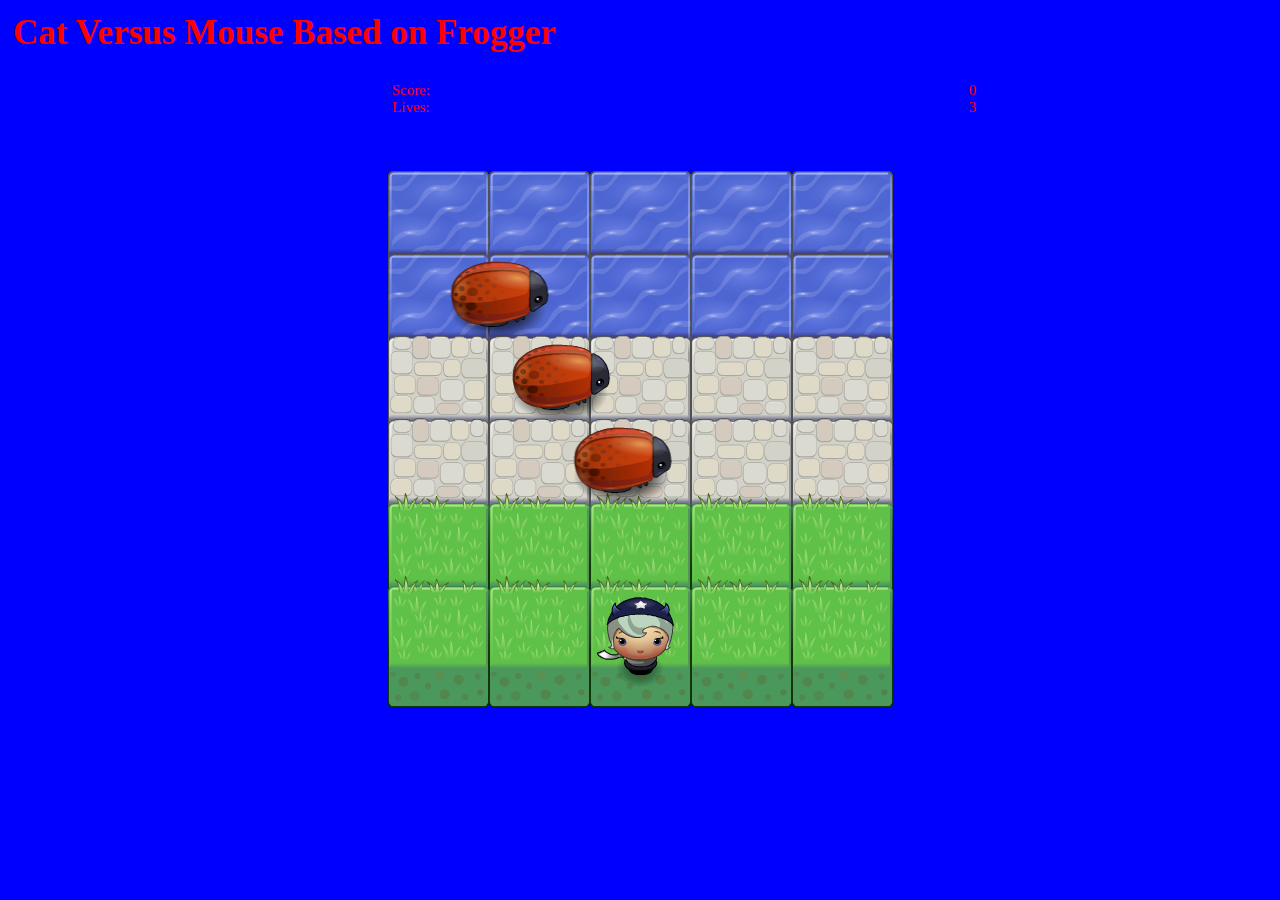
<file: Basic Arcade Game/index.html>
<!DOCTYPE html>
<html>

<head>
    <meta charset="UTF-8">
    <title>Effective JavaScript: Cat VS Mouse *original cat and mouse game*</title>
    <link rel="stylesheet" href="css/style.css">
    <link rel="stylesheet" media="screen" href="https://fontlibrary.org/face/press-start-2p" type="text/css"/>
</head>

<body>
    <div class="grid">
        <header class="row">
            <div class="col-12 text-center">
                <h1>Cat Versus Mouse Based on Frogger</h1>
                <h2 id="myResultDivId"> </h2>
            </div>
        </header>
        <div class="row">
            <div class="col-3">
                <p>Score: </p>
            </div>
            <div class="col-1">
                <p id="myScoreDivId">0</p>
            </div>
            <div class="col-3">
                <p>Lives: </p>
            </div>
            <div class="col-1">
                <p id="myLivesDivId">3</p>
            </div>
          </div>
    </div>
    <script src="js/resources.js"></script>
    <script src="js/app.js"></script>
    <script src="js/engine.js"></script>
</body>

</html>
</file>
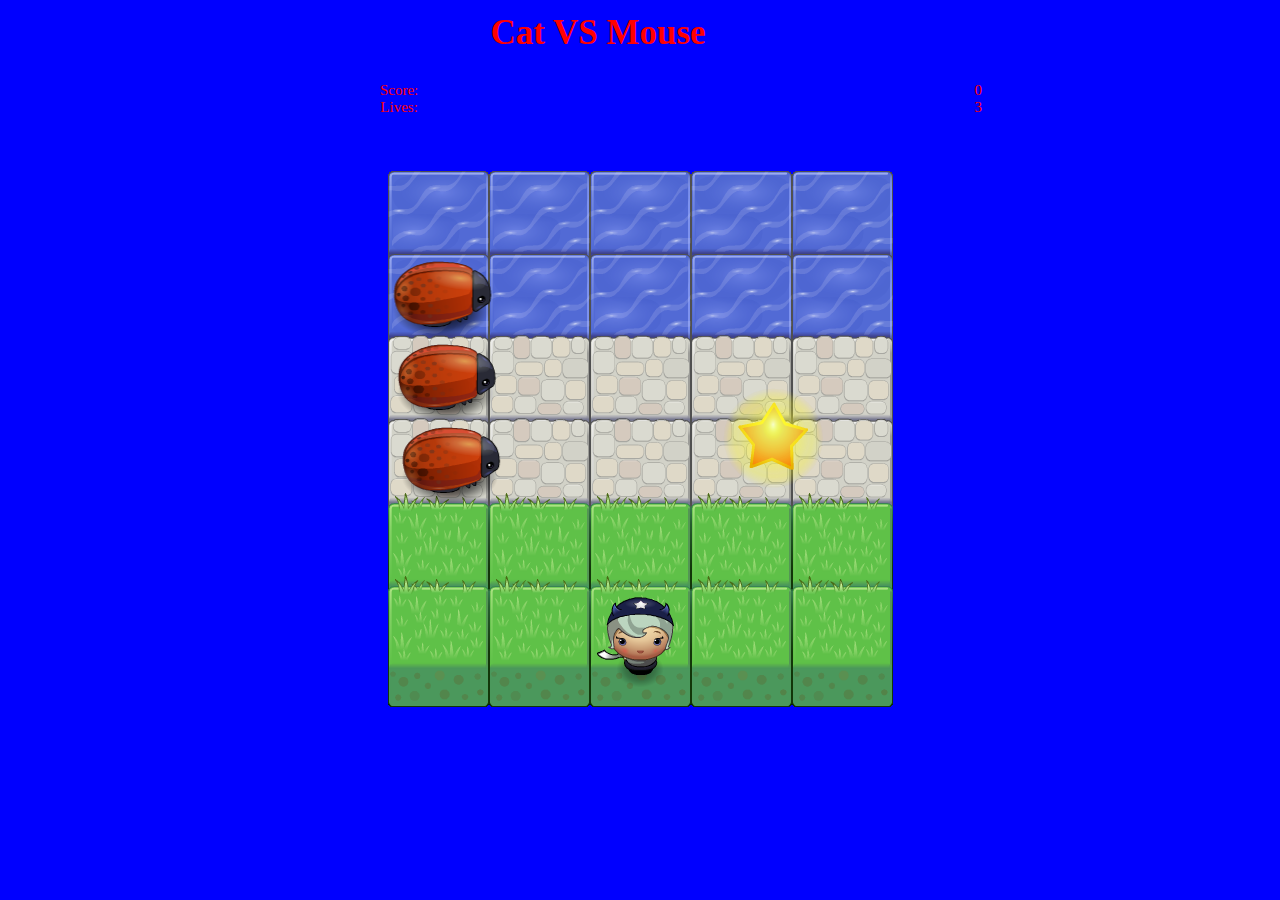
<file: Revision8AcradeGame/index.html>
<!DOCTYPE html>
<html>

<head>
    <meta charset="UTF-8">
    <title>Effective JavaScript: Cat VS Mouse *original cat and mouse game*</title>
    <link rel="stylesheet" href="css/style.css">
    <link rel="stylesheet" media="screen" href="https://fontlibrary.org/face/press-start-2p" type="text/css"/>
</head>

<body>
    <div class="grid">
        <header class="row">
            <div class="col-12 text-center">
                <h1>Cat VS Mouse</h1>
                <h2 id="myResultDivId"> </h2>
            </div>
        </header>
        <div class="row">
            <div class="col-3">
                <p>Score: </p>
            </div>
            <div class="col-1">
                <p id="myScoreDivId">0</p>
            </div>
            <div class="col-3">
                <p>Lives: </p>
            </div>
            <div class="col-1">
                <p id="myLivesDivId">3</p>
            </div>
          </div>
    </div>
    <script src="js/resources.js"></script>
    <script src="js/app.js"></script>
    <script src="js/engine.js"></script>
</body>

</html>
</file>
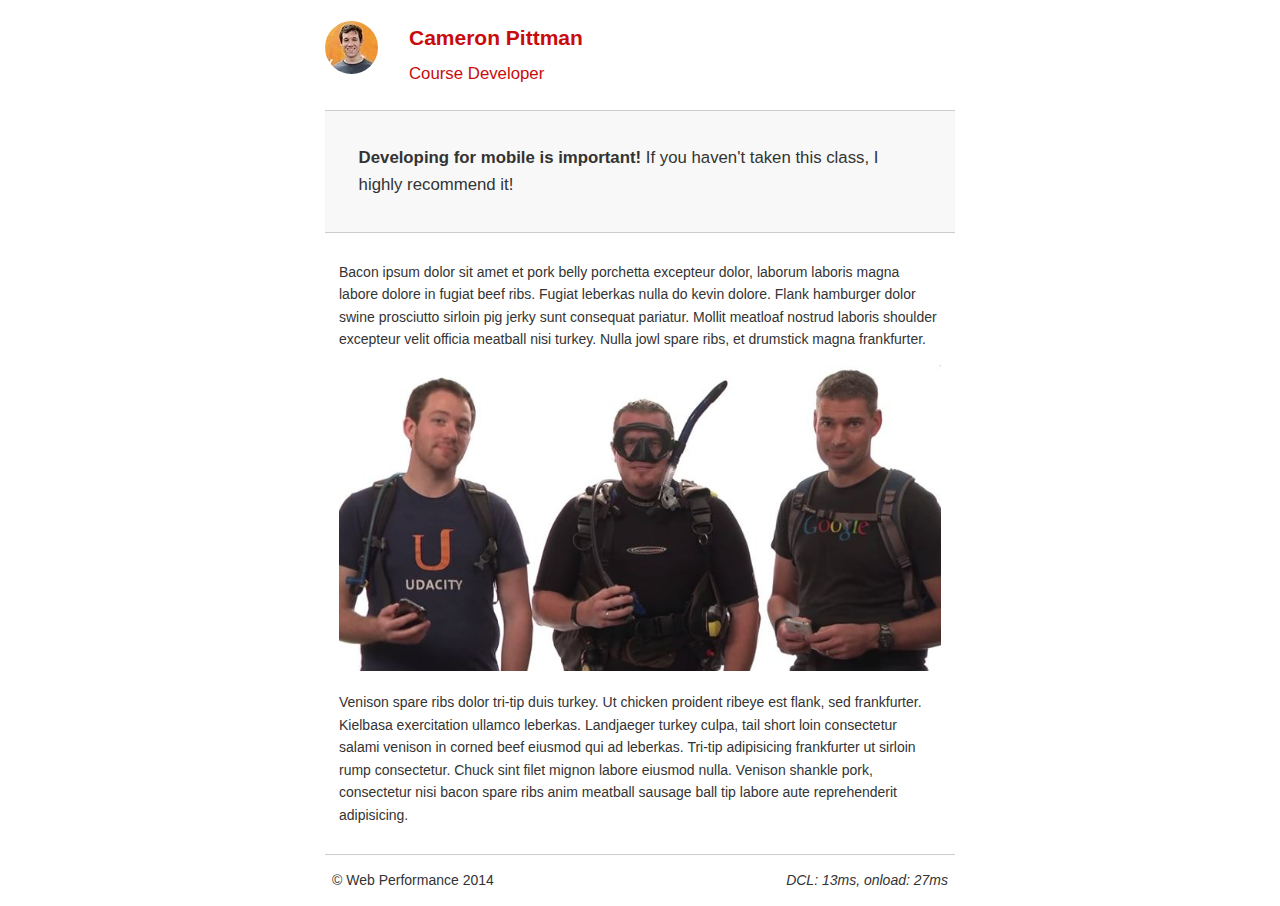
<file: Henry Website Optimization/project-mobile.html>
<!DOCTYPE html>
<html lang="en">
  <head>
    <meta charset="utf-8">
    <meta name="viewport" content="width=device-width, initial-scale=1">
    <meta name="description" content=" FILL ME IN ">
    <meta name="author" content=" FILL ME IN ">
    <title>Cameron Pitman: Portfolio</title>

    <link href="css/style.css" rel="stylesheet">
    <!-- Added media print to print.css in all html files -->
    <link href="css/print.css" rel="stylesheet" media="print">

    <script>
      (function(w,g){w['GoogleAnalyticsObject']=g;
      w[g]=w[g]||function(){(w[g].q=w[g].q||[]).push(arguments)};w[g].l=1*new Date();})(window,'ga');
      ga('create', 'UA-XXXX-Y');
      ga('send', 'pageview');
    </script>
    <!-- *Added async property to google analytics* -->
    <script async src="http://www.google-analytics.com/analytics.js"></script>
    <script async src="js/perfmatters.js"></script>
  </head>

  <body>
    <header>
      <a href="/"><img src="img/profilepic.jpg"></a>
      <p>Cameron Pittman<br><span>Course Developer</span></p>
    </header>

    <div class="container">
      <div class="hero">
        <strong>Developing for mobile is important!</strong> If you haven't taken this class, I highly recommend it!
      </div>

      <div class="content">

        <p>Bacon ipsum dolor sit amet et pork belly porchetta excepteur dolor, laborum laboris magna labore dolore in fugiat beef ribs. Fugiat leberkas nulla do kevin dolore. Flank hamburger dolor swine prosciutto sirloin pig jerky sunt consequat pariatur. Mollit meatloaf nostrud laboris shoulder excepteur velit officia meatball nisi turkey. Nulla jowl spare ribs, et drumstick magna frankfurter.</p>

        <img src="img/mobilewebdev.jpg">

        <p>Venison spare ribs dolor tri-tip duis turkey. Ut chicken proident ribeye est flank, sed frankfurter. Kielbasa exercitation ullamco leberkas. Landjaeger turkey culpa, tail short loin consectetur salami venison in corned beef eiusmod qui ad leberkas. Tri-tip adipisicing frankfurter ut sirloin rump consectetur. Chuck sint filet mignon labore eiusmod nulla. Venison shankle pork, consectetur nisi bacon spare ribs anim meatball sausage ball tip labore aute reprehenderit adipisicing.</p>

    </div>

    <footer>
      <p>&copy; Web Performance 2014 <span id="crp-stats"></span></p>
    </footer>
  </body>
</html>
</file>
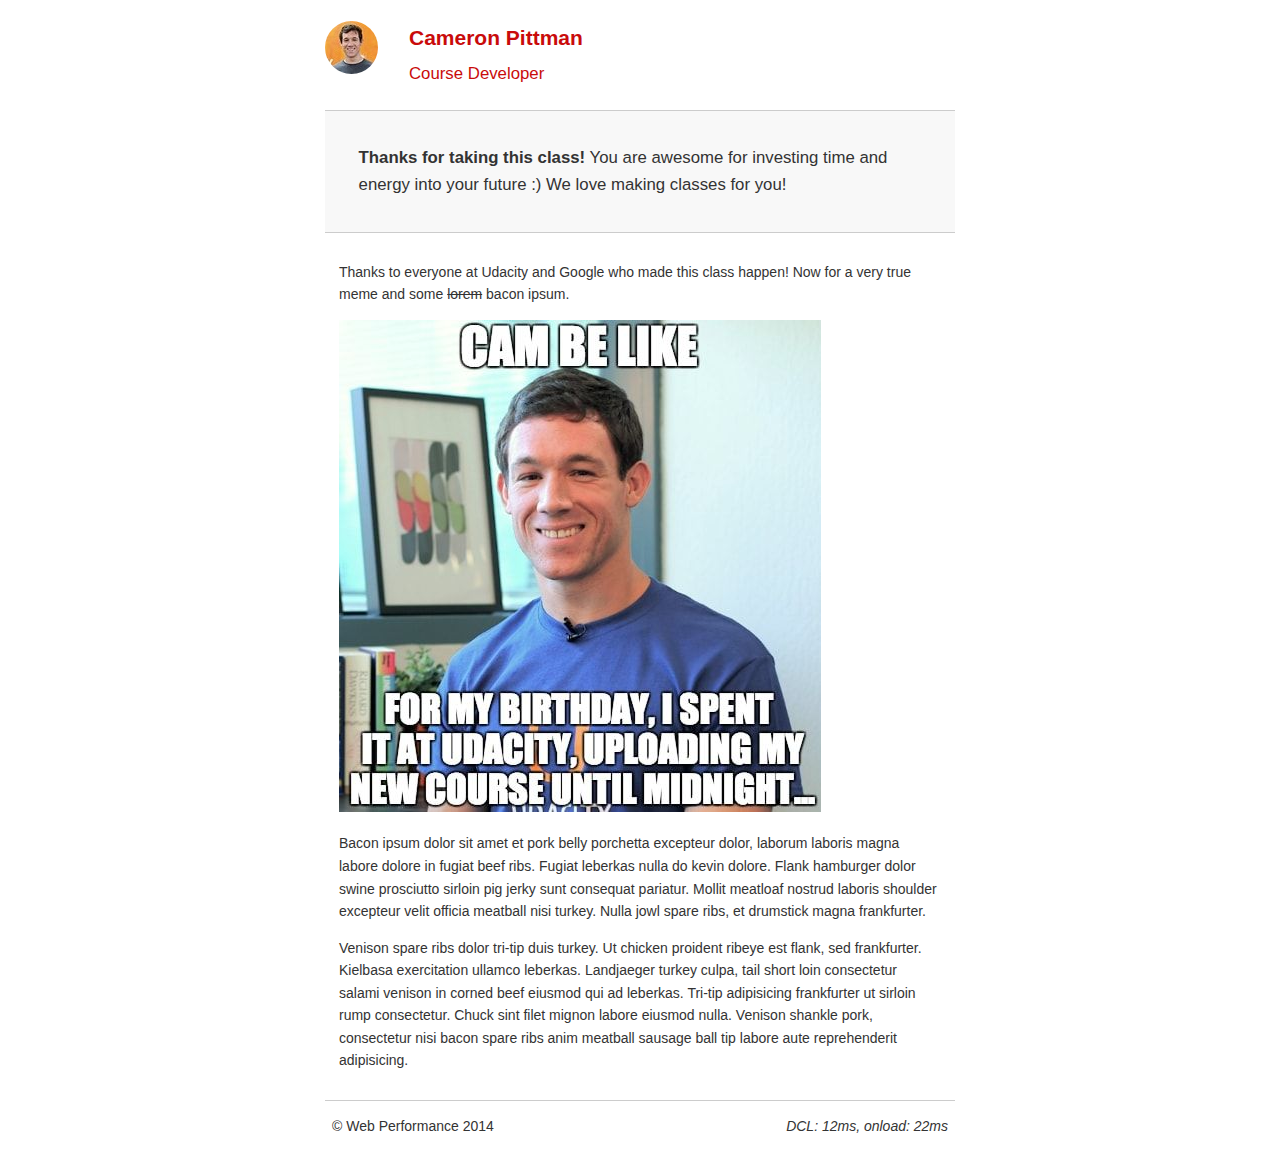
<file: Henry Website Optimization/project-webperf.html>
<!DOCTYPE html>
<html lang="en">
  <head>
    <meta charset="utf-8">
    <meta name="viewport" content="width=device-width, initial-scale=1">
    <meta name="description" content=" FILL ME IN ">
    <meta name="author" content=" FILL ME IN ">
    <title>Cameron Pittman: Portfolio</title>

    <link href="css/style.css" rel="stylesheet">
    <!-- Added media print to print.css in all html files -->
    <link href="css/print.css" rel="stylesheet" media="print">

    <script>
      (function(w,g){w['GoogleAnalyticsObject']=g;
      w[g]=w[g]||function(){(w[g].q=w[g].q||[]).push(arguments)};w[g].l=1*new Date();})(window,'ga');
      ga('create', 'UA-XXXX-Y');
      ga('send', 'pageview');
    </script>
    <!-- *Added async property to google analytics* -->
    <script async src="http://www.google-analytics.com/analytics.js"></script>
    <script async src="js/perfmatters.js"></script>
  </head>

  <body>
    <header>
      <a href="/"><img src="img/profilepic.jpg"></a>
      <p>Cameron Pittman<br><span>Course Developer</span></p>
    </header>

    <div class="container">
      <div class="hero">
        <strong>Thanks for taking this class!</strong> You are awesome for investing time and energy into your future :) We love making classes for you!
      </div>

      <div class="content">

        <p>Thanks to everyone at Udacity and Google who made this class happen! Now for a very true meme and some <strike>lorem</strike> bacon ipsum.</p>

        <img src="img/cam_be_like.jpg">

        <p>Bacon ipsum dolor sit amet et pork belly porchetta excepteur dolor, laborum laboris magna labore dolore in fugiat beef ribs. Fugiat leberkas nulla do kevin dolore. Flank hamburger dolor swine prosciutto sirloin pig jerky sunt consequat pariatur. Mollit meatloaf nostrud laboris shoulder excepteur velit officia meatball nisi turkey. Nulla jowl spare ribs, et drumstick magna frankfurter.</p>

        <p>Venison spare ribs dolor tri-tip duis turkey. Ut chicken proident ribeye est flank, sed frankfurter. Kielbasa exercitation ullamco leberkas. Landjaeger turkey culpa, tail short loin consectetur salami venison in corned beef eiusmod qui ad leberkas. Tri-tip adipisicing frankfurter ut sirloin rump consectetur. Chuck sint filet mignon labore eiusmod nulla. Venison shankle pork, consectetur nisi bacon spare ribs anim meatball sausage ball tip labore aute reprehenderit adipisicing.</p>

    </div>

    <footer>
      <p>&copy; Web Performance 2014 <span id="crp-stats"></span></p>
    </footer>
  </body>
</html>
</file>
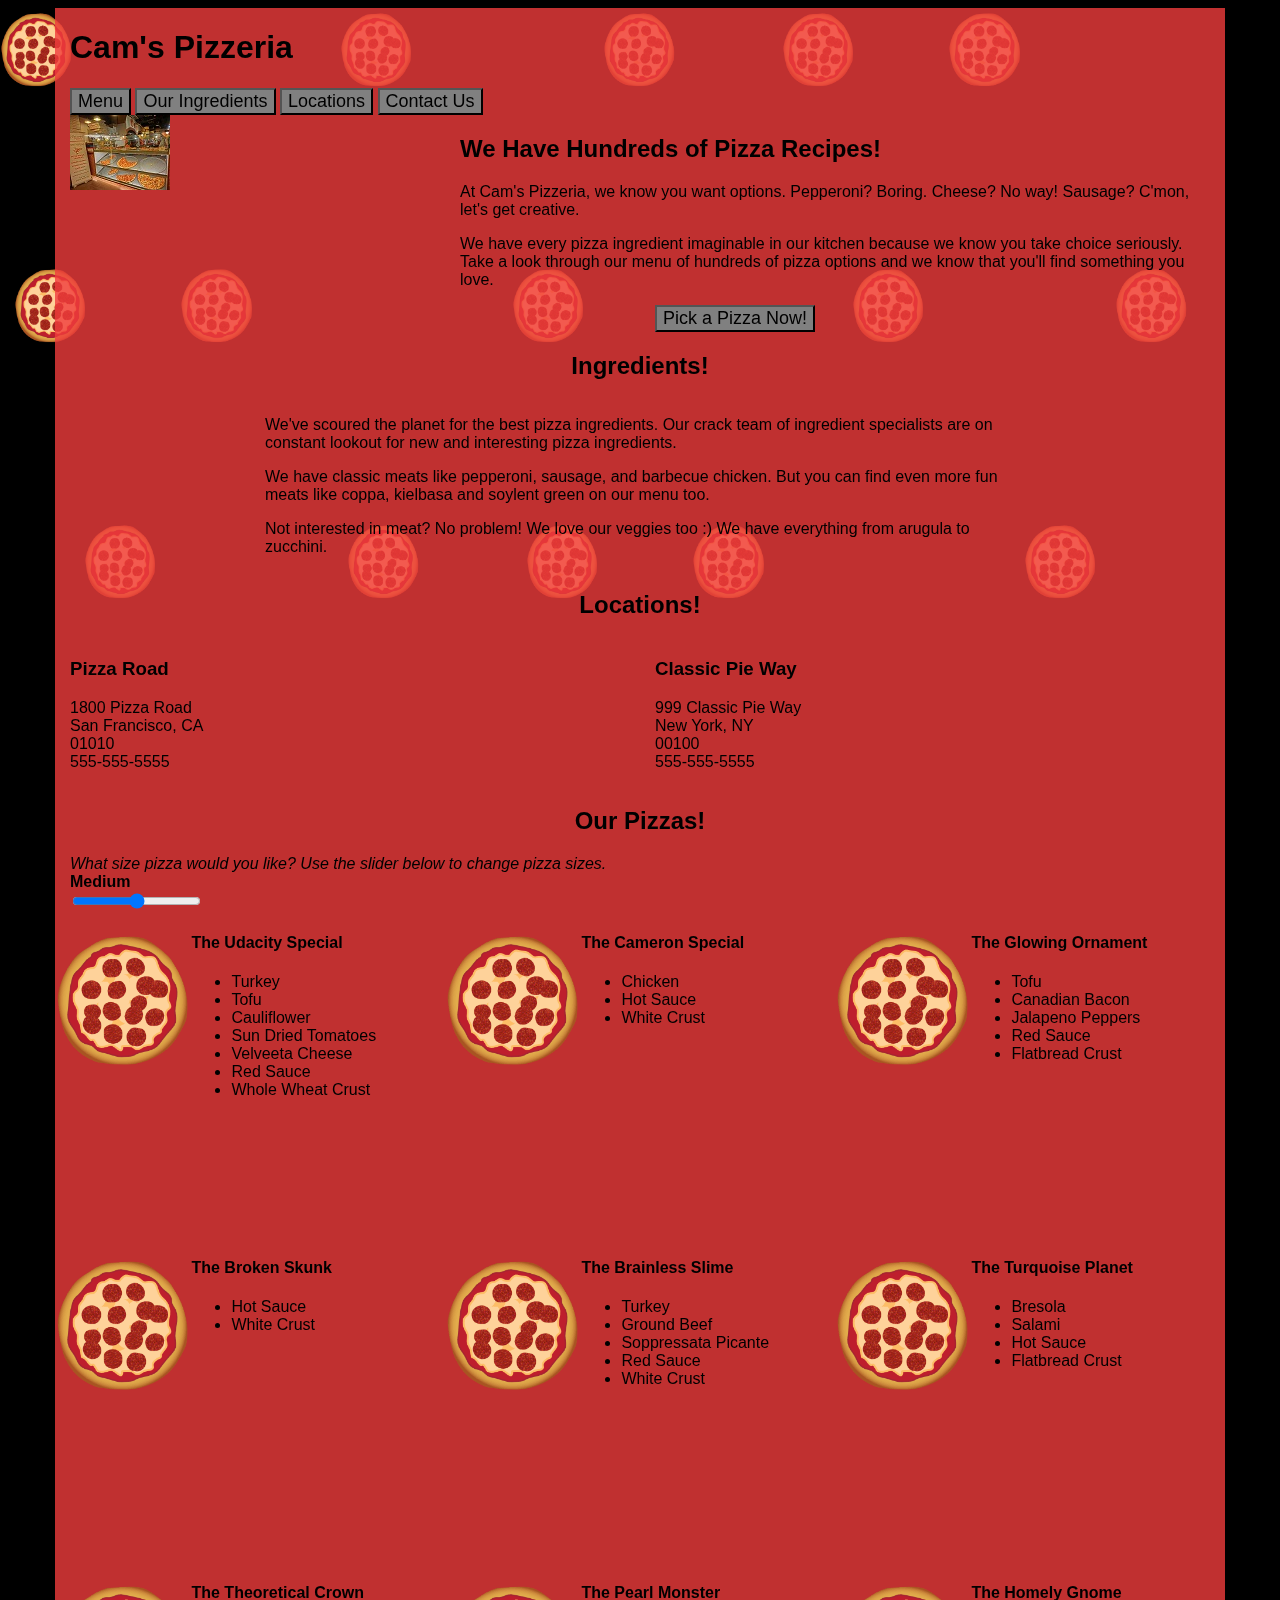
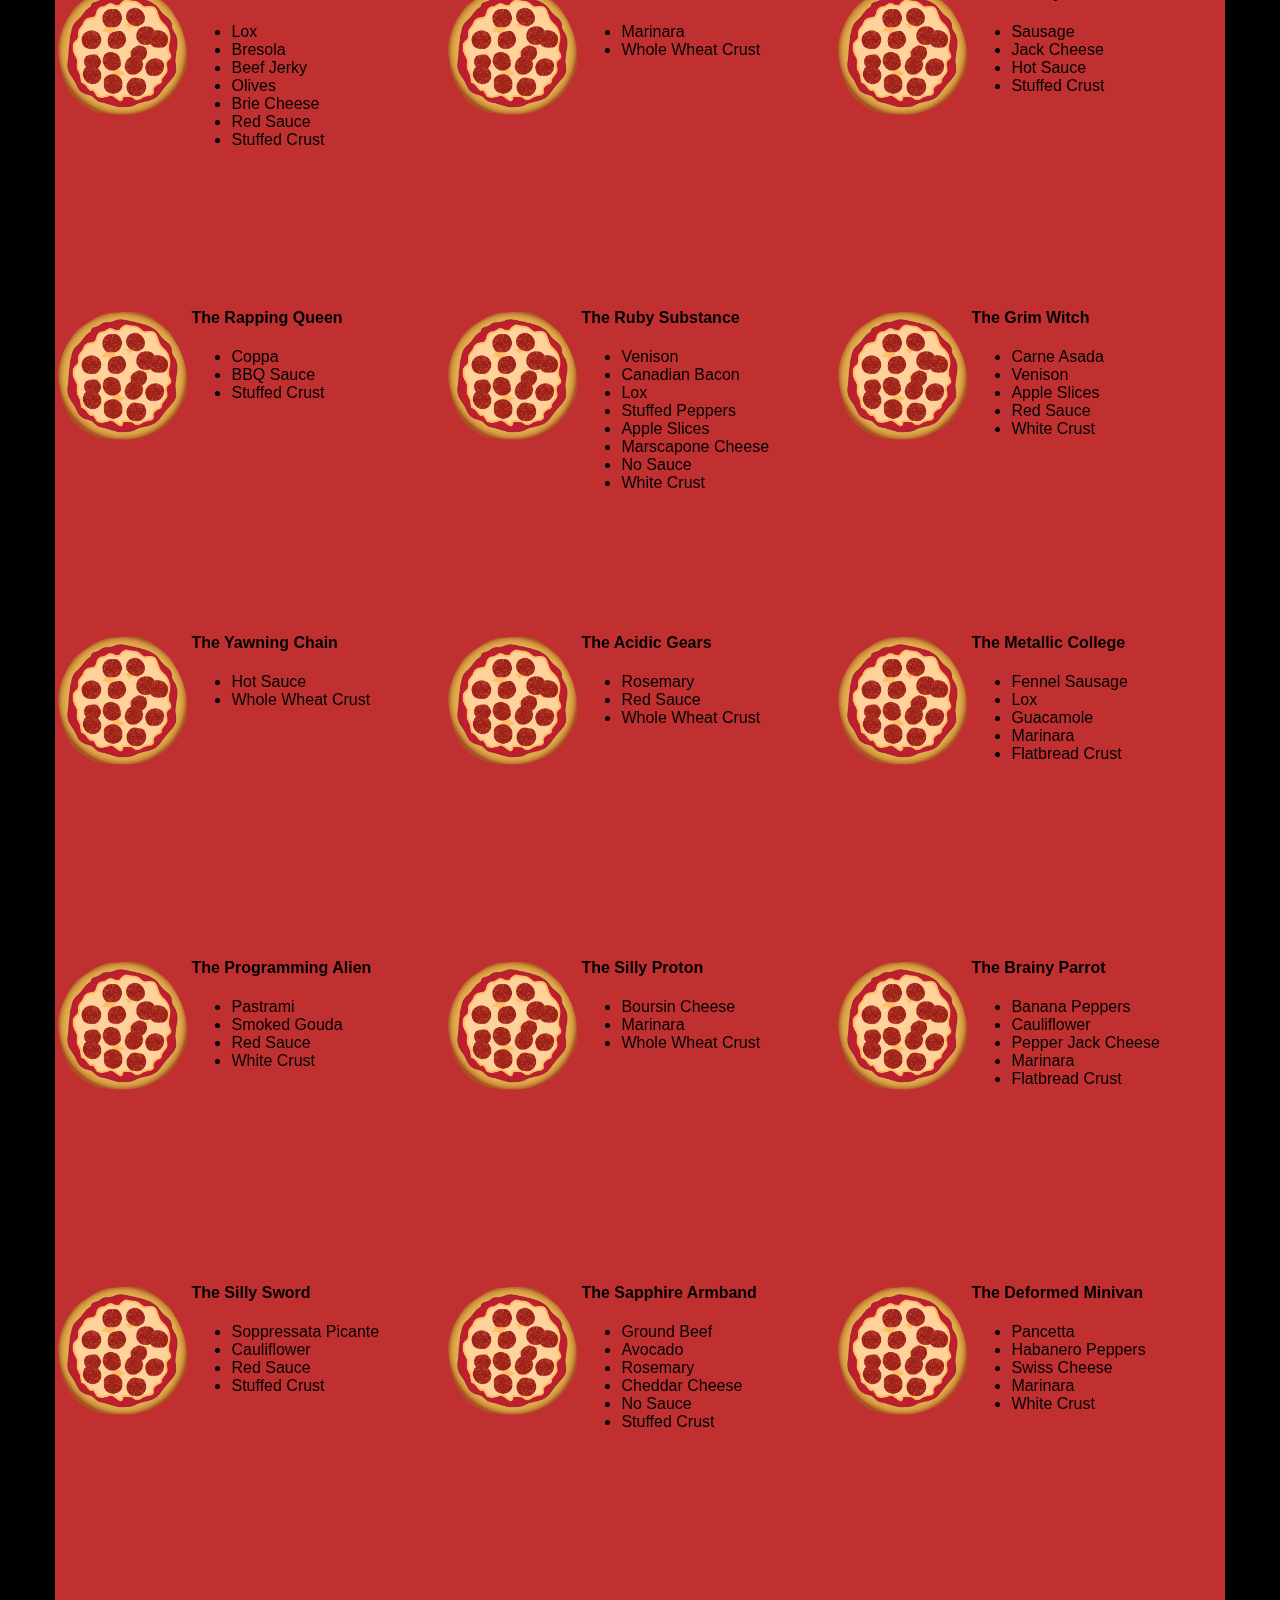
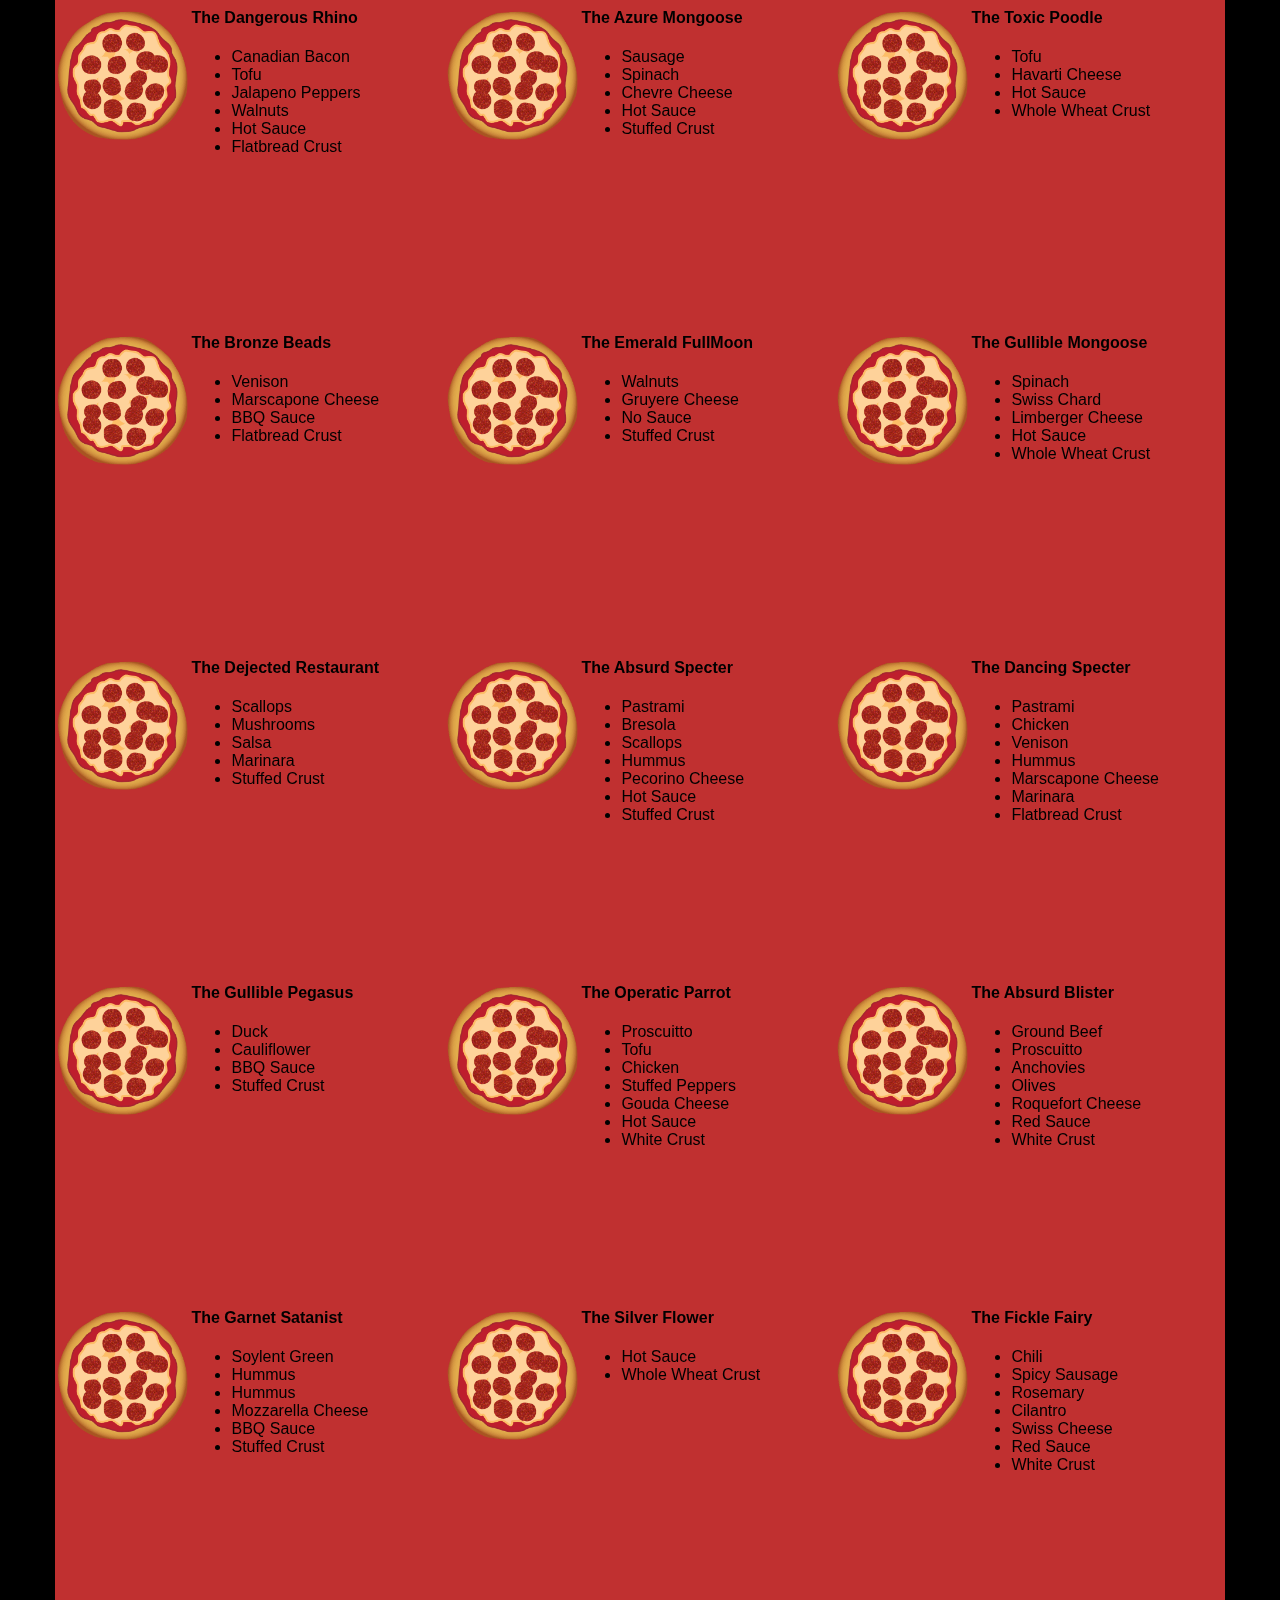
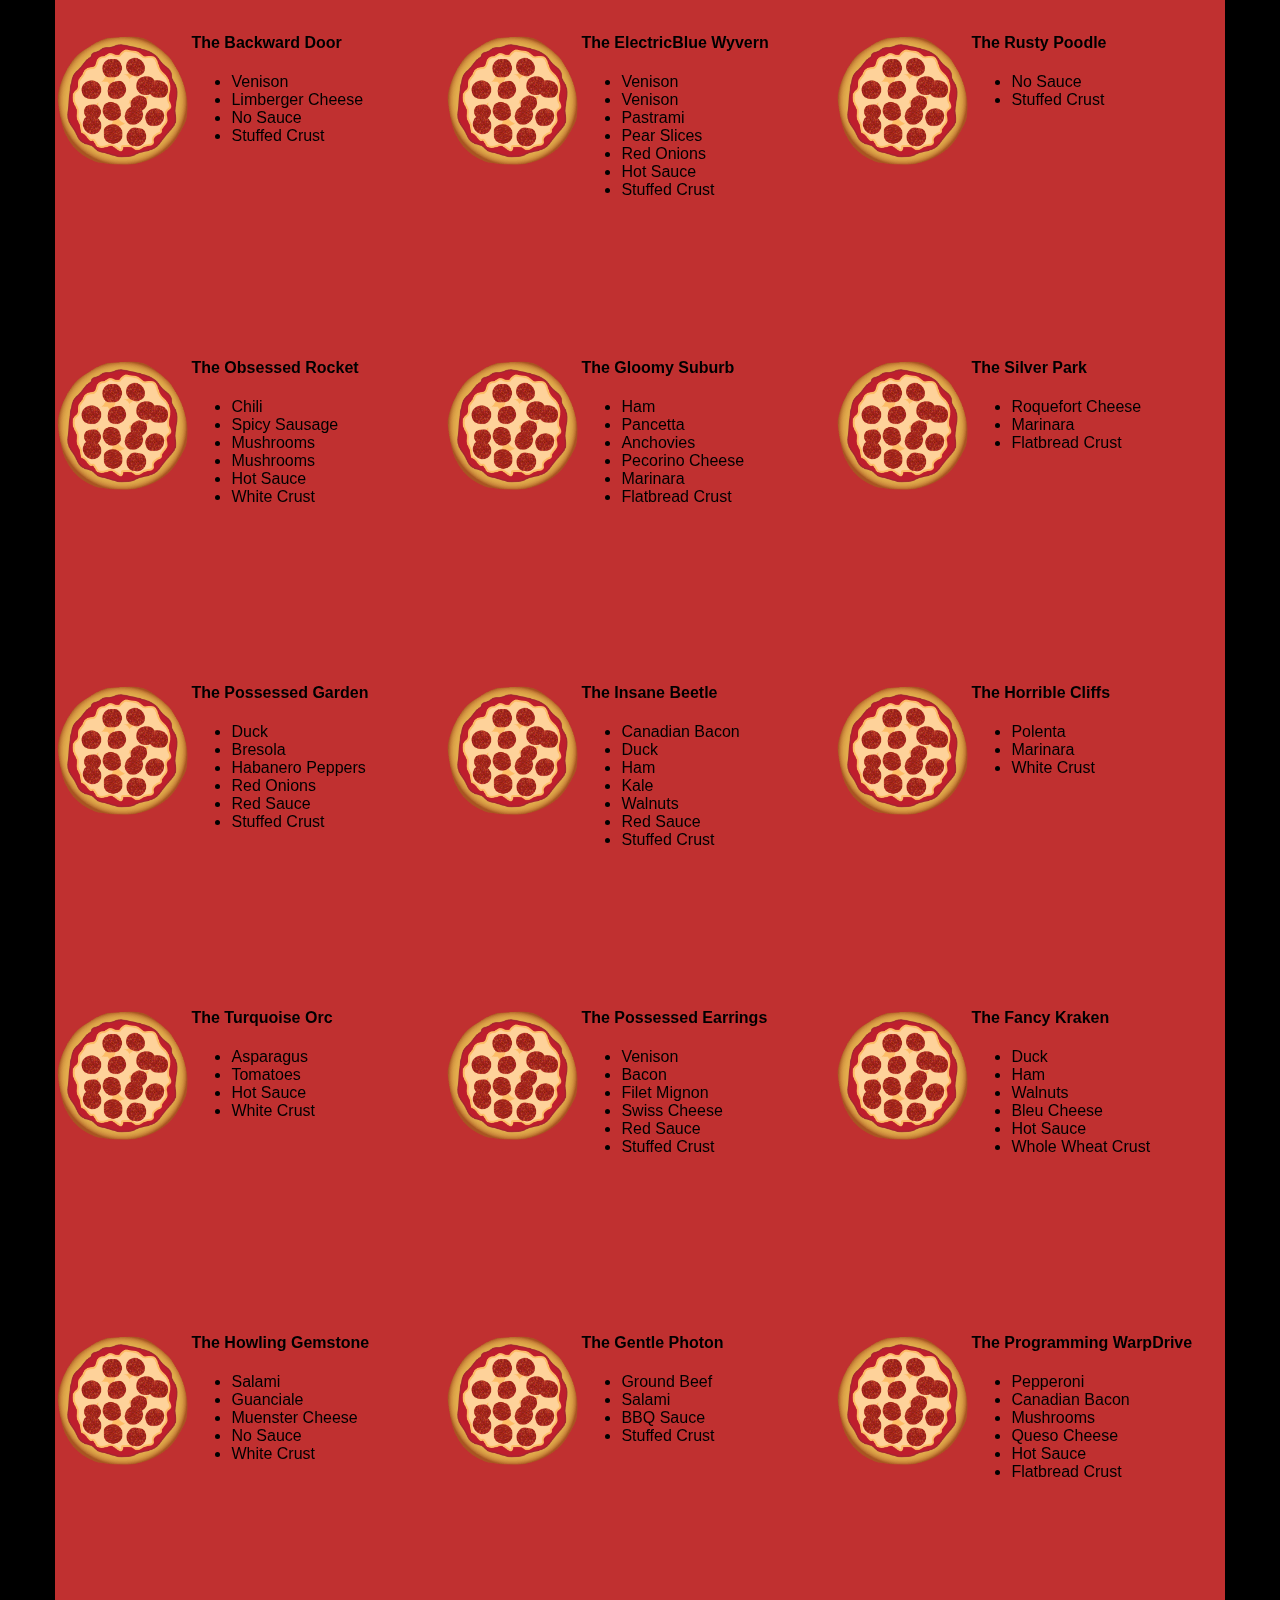
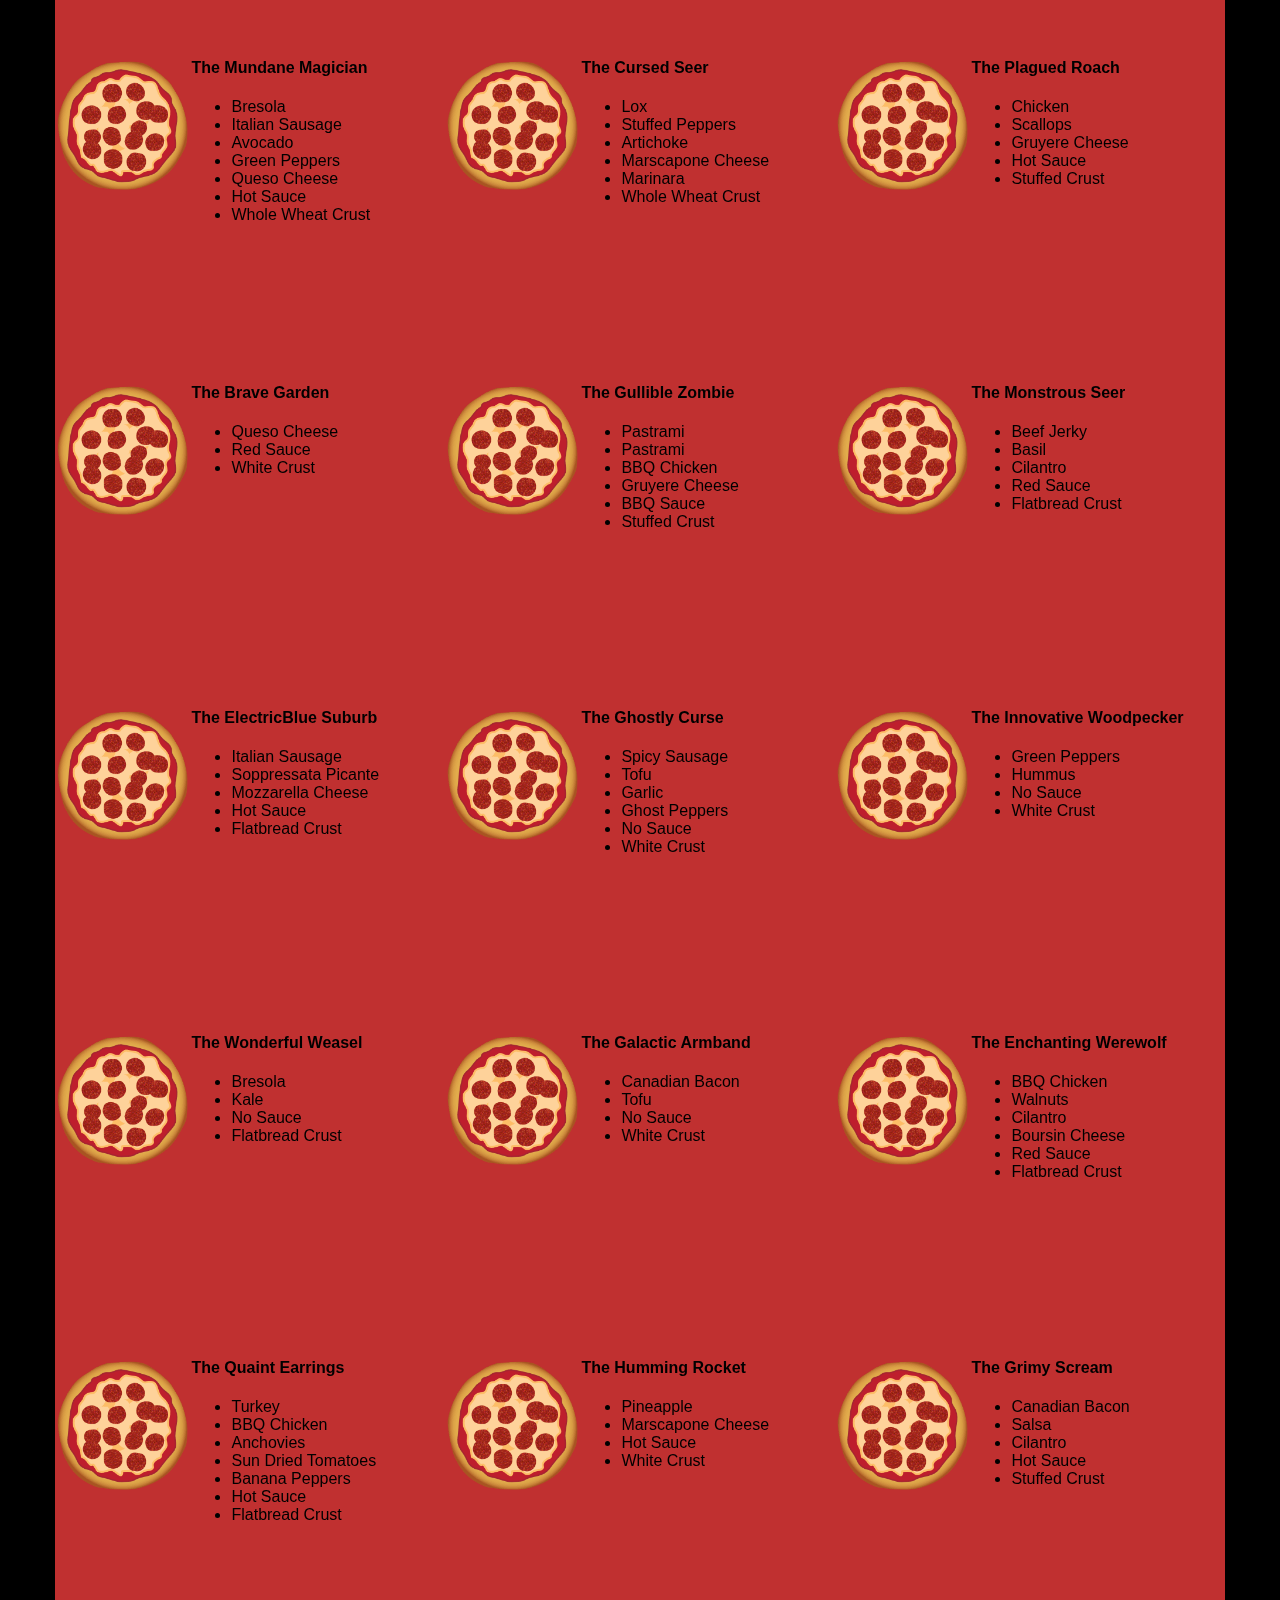
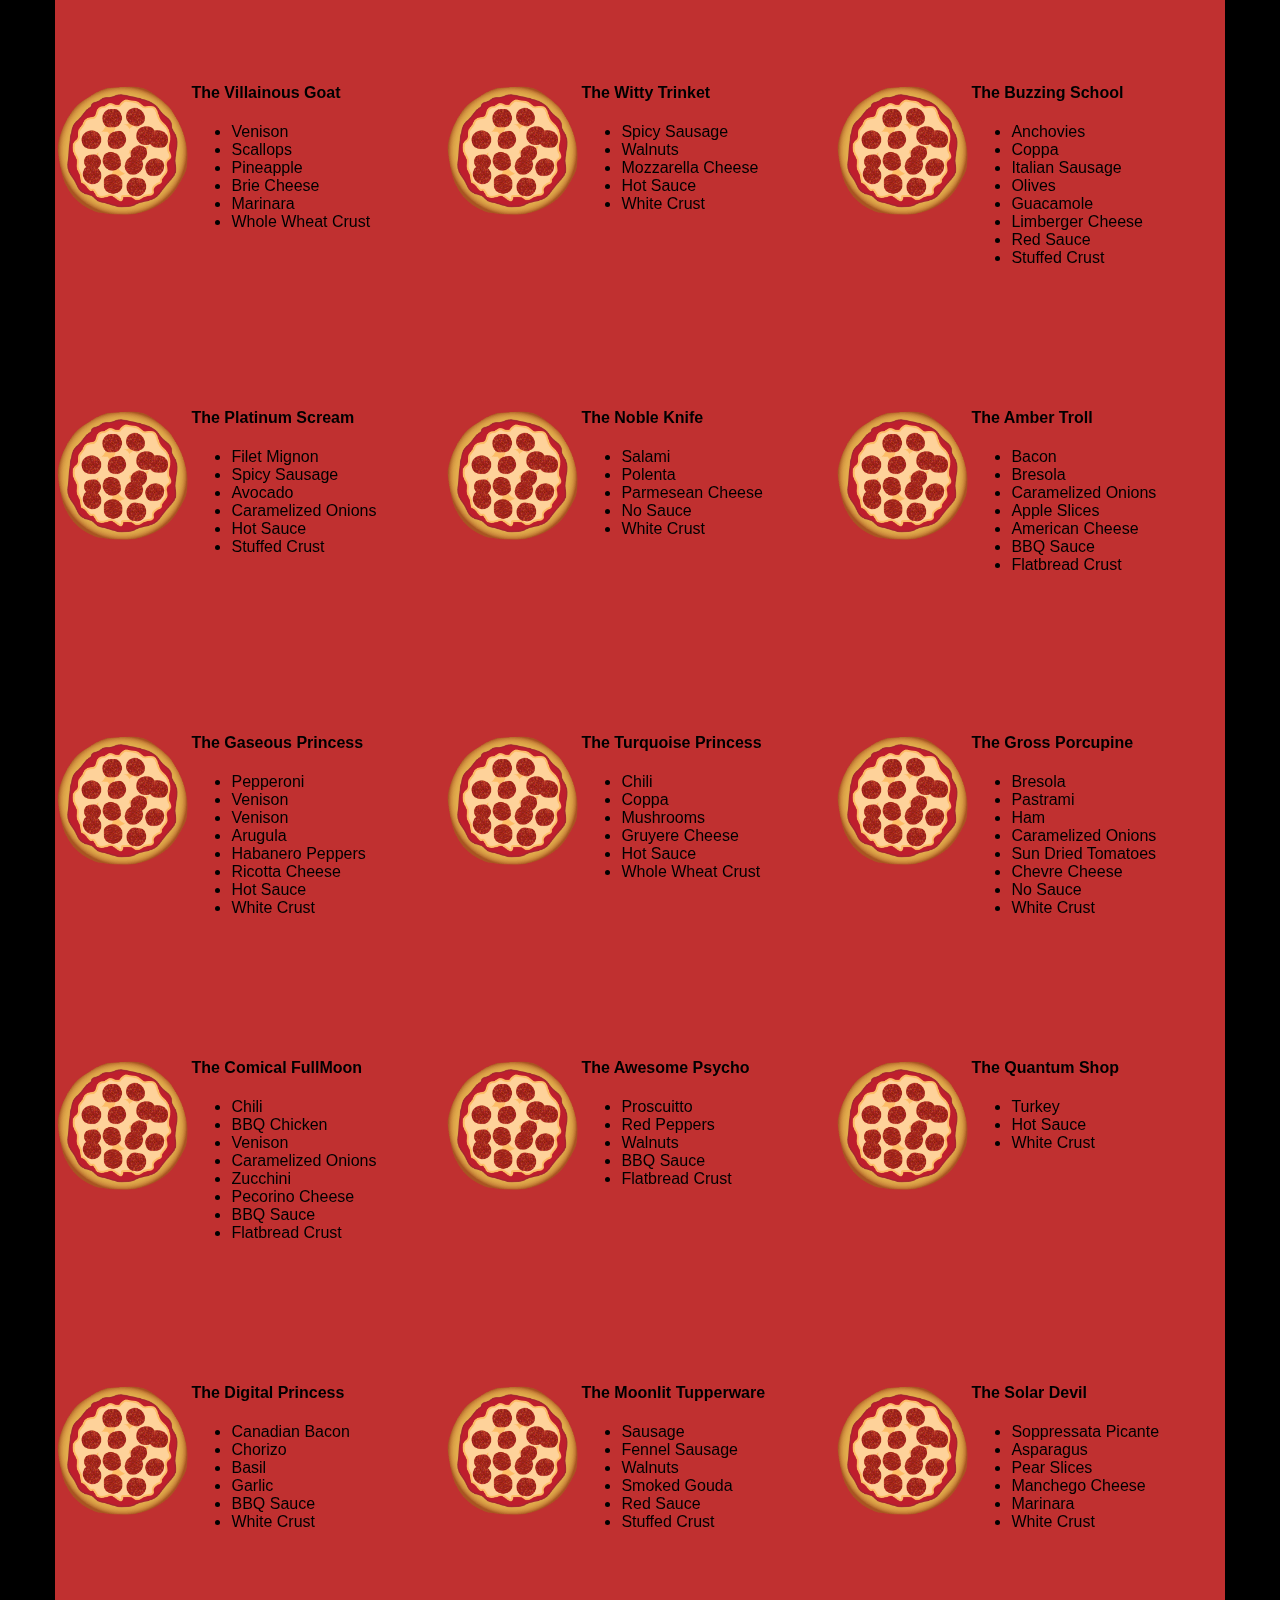
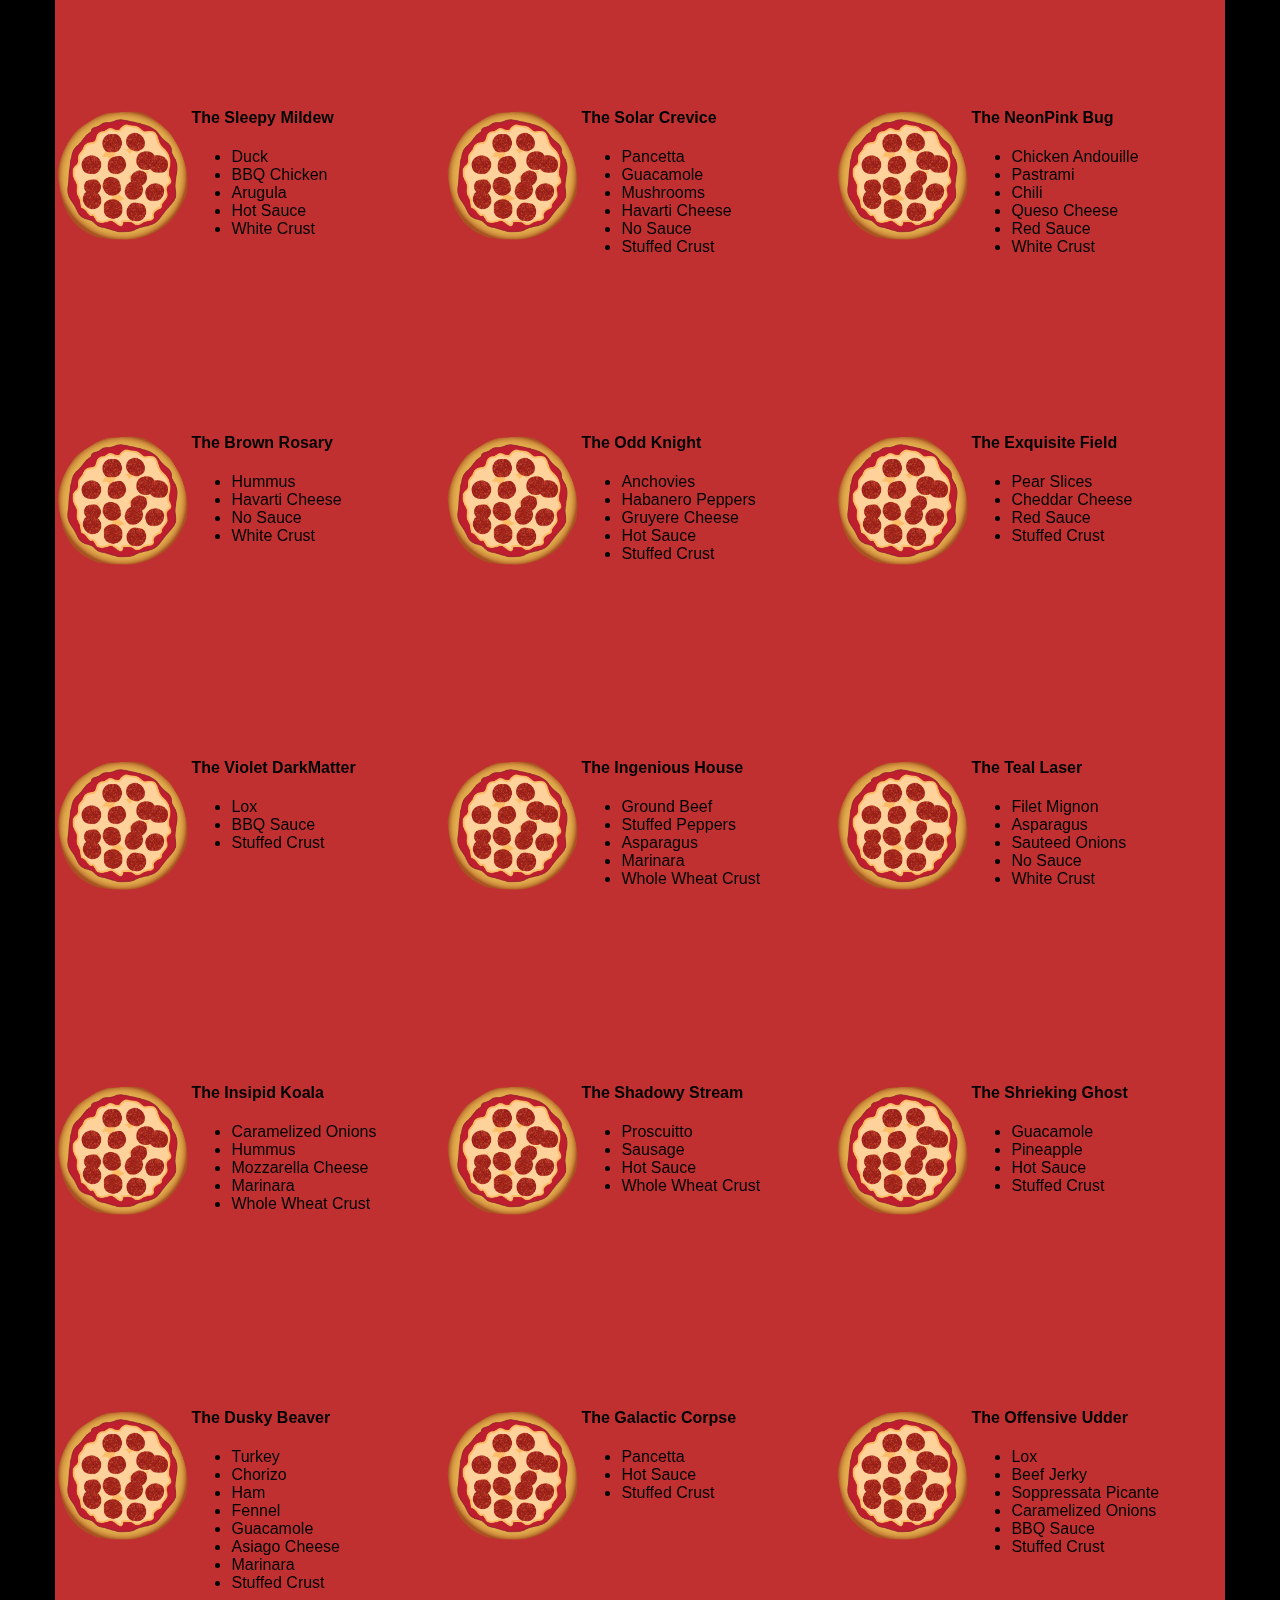
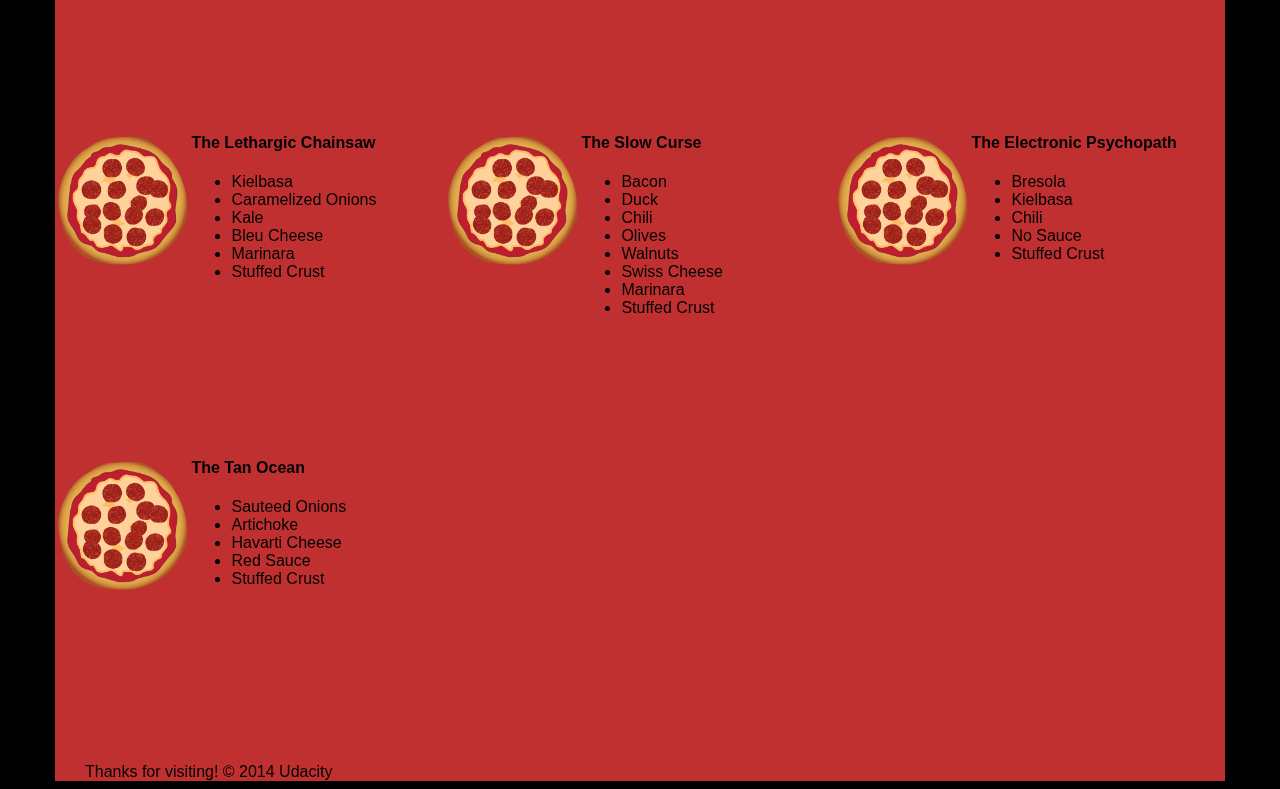
<file: Henry Website Optimization/views/pizza.html>
<!DOCTYPE HTML>
<html>
<head>
  <link rel="stylesheet" href="css/style.css">
  <link rel="stylesheet" href="css/bootstrap-grid.css">
</head>

<body>
  <div class="container">
    <div id="header" class="row">
      <div class="col-md-6">
        <div class="row">
          <div class="col-md-12">
            <h1>Cam's Pizzeria</h1>
            <div class="row">
              <div id="menu" class="col-md-12">
                <form action="#randomPizzas">
                  <input type="submit" value="Menu">
                </form>
                <form action="#ingredients">
                  <input type="submit" value="Our Ingredients">
                </form>
                <form action="#locations">
                  <input type="submit" value="Locations">
                </form>
                <form action="#" onsubmit="alert('Thanks for clicking! This button doesn\'t do anything because this is a fake pizzeria :\)')">
                  <input type="submit" value="Contact Us">
                </form>
              </div>
            </div>
          </div>
        </div>
      </div>
      <div id="movingPizzas1" class="col-md-6">
      </div>
    </div>
    <div id="callToAction" class="row">
      <div class="col-md-4">
        <img src="images/pizzeria.jpg" class="img-responsive"> <!-- Image credit to: http://commons.wikimedia.org/wiki/File:HK_TST_night_%E5%98%89%E8%98%AD%E9%81%93_Granville_Road_restaurant_Paisano's_Pizzeria_pizza_Dec-2013.JPG -->
      </div>
      <div class="col-md-8">
        <div class="row">
          <div class="col-md-12">
            <h2>We Have Hundreds of Pizza Recipes!</h2>
            <p>At Cam's Pizzeria, we know you want options. Pepperoni? Boring. Cheese? No way! Sausage? C'mon, let's get creative.</p>

            <p>We have every pizza ingredient imaginable in our kitchen because we know you take choice seriously. Take a look through our menu of hundreds of pizza options and we know that you'll find something you love.</p>
          </div>
        </div>
        <div class="row">
          <div class="col-md-6 col-md-push-3">
            <form action="#randomPizzas">
              <input type="submit" value="Pick a Pizza Now!">
            </form>
          </div>
        </div>
      </div>
    </div>
    <div id="ingredients" class="row">
      <div class="col-md-8 col-md-push-2">
        <div class="row">
          <div class="col-md-12 centered">
            <h2>Ingredients!</h2>
          </div>
        </div>
        <div class="row">
          <div class="col-md-12">
            <p>We've scoured the planet for the best pizza ingredients. Our crack team of ingredient specialists are on constant lookout for new and interesting pizza ingredients.</p>

            <p>We have classic meats like pepperoni, sausage, and barbecue chicken. But you can find even more fun meats like coppa, kielbasa and soylent green on our menu too.</p>

            <p>Not interested in meat? No problem! We love our veggies too :) We have everything from arugula to zucchini.</p>
          </div>
        </div>
      </div>
    </div>
    <div id="locations" class="row">
      <div class="col-md-12">
        <h2 style="text-align: center">Locations!</h2>
        <div class="row">
          <div class="col-md-6">
            <h3>Pizza Road</h3>
            <p>1800 Pizza Road<br>San Francisco, CA<br>01010<br>555-555-5555</p>
          </div>
          <div class="col-md-6">
            <h3>Classic Pie Way</h3>
            <p>999 Classic Pie Way<br>New York, NY<br>00100<br>555-555-5555</p>
          </div>
        </div>
      </div>
    </div>
    <div id="pizzaGenerator" class="row">
      <div class="col-md-12">
        <h2 style="text-align: center">Our Pizzas!</h2>
        <div class="row">
          <div class="col-md-12">
            <em>What size pizza would you like? Use the slider below to change pizza sizes.</em>
          </div>
          <div id="pizzaSize" class="col-md-6">Medium</div>
          <div class="col-md-12">
            <input id="sizeSlider" type="range" min="1" max="3" value="2" step="1" onchange="resizePizzas(this.value)"></input>
          </div>
        </div>
        <div id="randomPizzas" class="row">
          <div id="pizza0" class="randomPizzaContainer" style="width:33.33%; height: 325px;">
            <div style="width:35%">
              <img src="images/pizza.png" class="img-responsive">
            </div>
            <div style="width:65%">
              <h4>The Udacity Special</h4>
              <ul>
                <li>Turkey</li>
                <li>Tofu</li>
                <li>Cauliflower</li>
                <li>Sun Dried Tomatoes</li>
                <li>Velveeta Cheese</li>
                <li>Red Sauce</li>
                <li>Whole Wheat Crust</li>
              </ul>
            </div>
          </div>
          <div id="pizza1" class="randomPizzaContainer" style="width:33.33%; height: 325px;">
            <div style="width:35%">
              <img src="images/pizza.png" class="img-responsive">
            </div>
            <div style="width:65%">
              <h4>The Cameron Special</h4>
              <ul>
                <li>Chicken</li>
                <li>Hot Sauce</li>
                <li>White Crust</li>
              </ul>
            </div>
          </div>
        </div>
      </div>
    </div>
    <div id="footer" class="col-md-12">Thanks for visiting! &copy; 2014 Udacity</div>
  </div>
  <script type="text/javascript" src="js/main.js"></script>
</body>

</html>
</html>
</file>
<file: Basic Arcade Game/css/style.css>
body {
    font-family: "PressStart2PRegular", cursive;
    font-size: 22px;
    color: #ffa500;
    text-align: center;
}

h1,
div,
p
 {
  padding: 0;
  margin: 0;
  color: #ffa500;
  text-align: center;
}

.grid {
    max-width: 1170px;
    width: 100%;
    padding: 5px;
}

.row {
    width: 100%;
    display: flex;
    flex-wrap: wrap;
}

.col-1 {
    width: 28%;
}

.col-3 {
    width: 68%;
}

h2 {
  color: #7cfc00;
  font-size: 35px;
  font-weight: bold;
  text-align: center;
}

h1 {
  font-size: 35px;
  color: #ff0000;
  font-style: normal;
  text-align: center;
}

p {
  font-size: 15px;
  color: #ff0000;
  font-style: normal;
}
</file>
<file: Revision8AcradeGame/css/style.css>
body {
    font-family: "PressStart2PRegular", cursive;
    font-size: 22px;
    color: #ffa500;
    text-align: center;
}

h1,
div,
p
 {
  padding: 0;
  margin: 0;
  color: #ffa500;
}

.grid {
    max-width: 1170px;
    width: 100%;
    padding: 5px;
}

.row {
    width: 100%;
    display: flex;
    flex-wrap: wrap;
}

.col-1 {
    width: 33%;
}

.col-3 {
    width: 66%;
}

.col-12 {
    width: 100%;
}

h2 {
  color: #7cfc00;
  font-size: 35px;
  font-weight: bold;
}

h1 {
  font-size: 35px;
  color: #ff0000;
  font-style: normal;
}

p {
  font-size: 15px;
  color: #ff0000;
  font-style: normal;
}
</file>
<file: Henry Website Optimization/css/style.css>
html {
  font-size: 100%;
  overflow-y: scroll;
  -webkit-tap-highlight-color: rgba(0,0,0,0);
  -ms-text-size-adjust: 100%;
  -webkit-text-size-adjust: none;
}
body { margin: 0; font-size: 14px; line-height: 1.61; font-weight: 400; }
body, button, input, select, textarea { font-family: 'Open Sans', sans-serif; color: #333; }

a { color: #12C; }
a:visited { color: #61C; }
a:focus { outline: thin dotted; }
a:hover, a:active { color: #c00; outline: 0; }

b, strong { font-weight: bold; }
pre, code { font-family: monospace, monospace; font-size: 1em; }
ul, ol { margin: 1em 0; padding: 0 0 0 20px; }
img { border: 0; max-width: 100%; }

body { background: #fff; }
header, footer, .container { max-width: 45em; margin: 0 auto; }

header { padding: 0 0.5em; color: #C90B0B; }
header img { border-radius: 40px; float: left; }
header p { font-size:1.5em; font-weight: bold; padding-left: 4em;}
header p span { font-size: 0.8em; font-weight: normal;}

.hero { padding: 2em; background-color: #f8f8f8; font-size:1.2em;
  border-bottom: 1px solid #ccc;
  border-top: 1px solid #ccc;
}

.content { padding: 1em 1em; }
.content li { list-style-type: none; font-size: 1.1em;}
li img { float:left; padding-right: 1em; }
li p { font-size: 0.9em; font-style: italic; }

footer {
  padding: 0 0.5em;
  border-top: 1px solid #ccc;
}
footer span { float: right; font-style: italic; }

/* Smartphones (portrait) */
@media only screen and (max-width: 480px) {
  body { font-size: 12px;}
  header p { padding-left: 4.5em;}
}
</file>
<file: Henry Website Optimization/css/print.css>
@media print {
  * { background: transparent !important; color: black !important; text-shadow: none !important; filter:none !important; -ms-filter: none !important; }
  a, a:visited { color: #444 !important; text-decoration: underline; }
  a[href]:after { content: " (" attr(href) ")"; }
  tr, img { page-break-inside: avoid; }
  img { max-width: 100% !important; }
  @page { margin: 0.5cm; }
  p, h2, h3 { orphans: 3; widows: 3; }
  h2, h3{ page-break-after: avoid; }
}
</file>
<file: Henry Website Optimization/views/css/style.css>
/** {
  outline: 1px solid red !important;
}*/
* {
  -webkit-box-sizing: border-box;
  -moz-box-sizing: border-box;
  -box-sizing: border-box;
}

body {
  font-family: "Trebuchet MS", Helvetica, sans-serif;
  background: black;
}

input {
  background: grey;
  font-size: 18px;
}

form {
  display: inline-block;
}

.centered {
  text-align: center;
}

#pizzaSize {
  font-weight: 800;
}
/* Added backface visibility to reduce paint on webpage background */
.mover {
  position: fixed;
  width: 256px;
  z-index: -1;
  backface-visibility: hidden;
}

.randomPizzaContainer {
  float: left;
  display: flex;
}

.randomPizzaContainer:after {
  content: "";
  display: table;
  clear:both;
}

 .container {
  background-color: rgba(240, 60, 60, 0.8);
}
</file>
